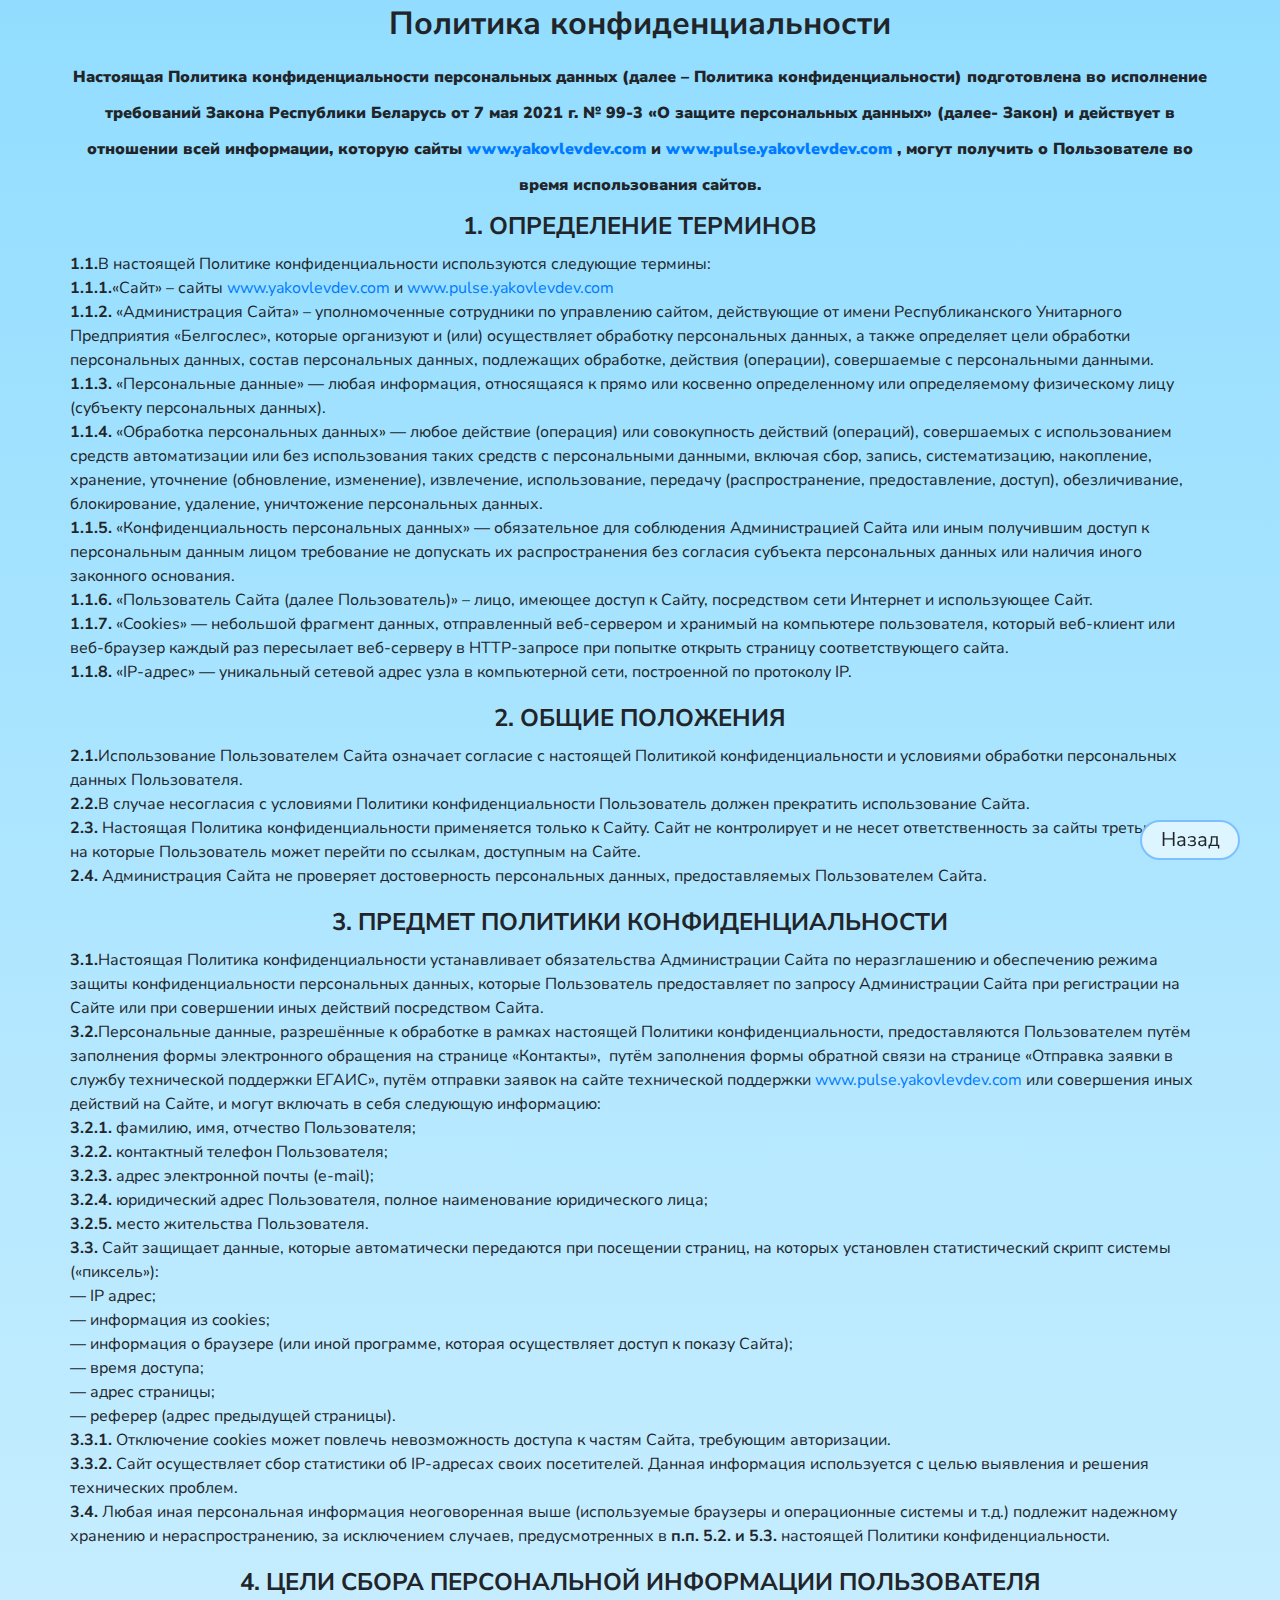
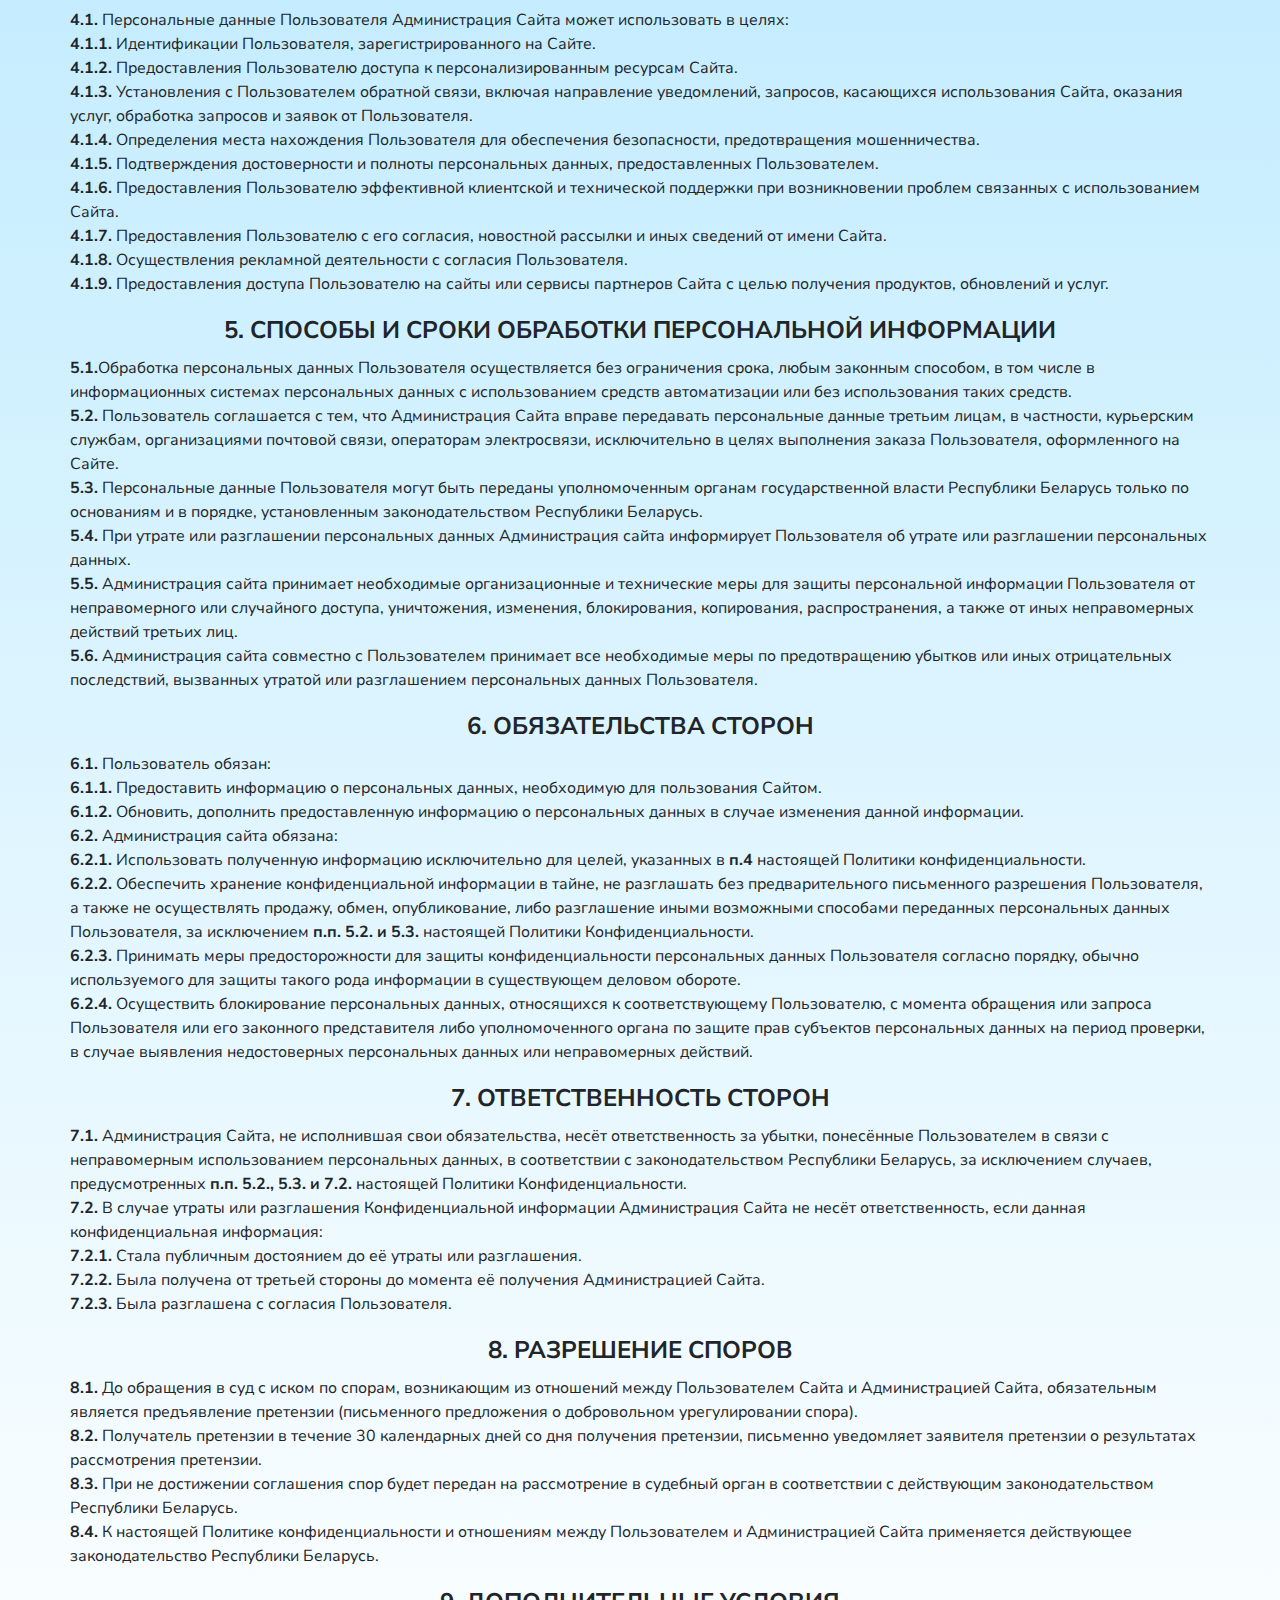
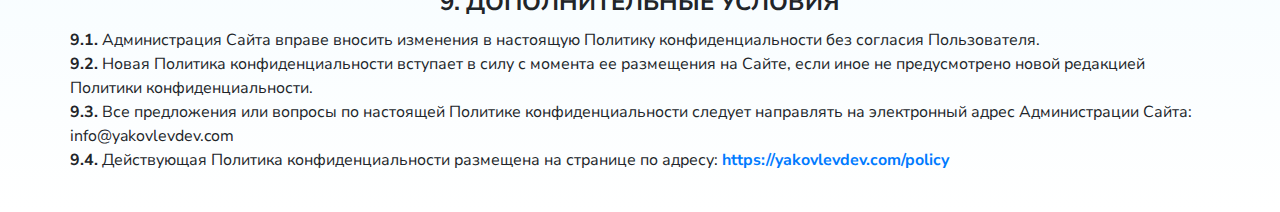
<file: policy.html>
<!DOCTYPE html>
<html lang="ru">

<head>
    <meta charset="UTF-8">
    <meta name="viewport" content="width=device-width, initial-scale=1.0">
    <meta http-equiv="X-UA-Compatible" content="ie=edge">
    <title>Policy</title>

    <!-- Favicon  -->
    <link rel="apple-touch-icon" sizes="57x57" href="icon/favicon/apple-icon-57x57.png">
    <link rel="apple-touch-icon" sizes="60x60" href="icon/favicon/apple-icon-60x60.png">
    <link rel="apple-touch-icon" sizes="72x72" href="icon/favicon/apple-icon-72x72.png">
    <link rel="apple-touch-icon" sizes="76x76" href="icon/favicon/apple-icon-76x76.png">
    <link rel="apple-touch-icon" sizes="114x114" href="icon/favicon/apple-icon-114x114.png">
    <link rel="apple-touch-icon" sizes="120x120" href="icon/favicon/apple-icon-120x120.png">
    <link rel="apple-touch-icon" sizes="144x144" href="icon/favicon/apple-icon-144x144.png">
    <link rel="apple-touch-icon" sizes="152x152" href="icon/favicon/apple-icon-152x152.png">
    <link rel="apple-touch-icon" sizes="180x180" href="icon/favicon/apple-icon-180x180.png">
    <link rel="icon" type="image/png" sizes="192x192" href="icon/favicon/android-icon-192x192.png">
    <link rel="icon" type="image/png" sizes="32x32" href="icon/favicon/favicon-32x32.png">
    <link rel="icon" type="image/png" sizes="96x96" href="icon/favicon/favicon-96x96.png">
    <link rel="icon" type="image/png" sizes="16x16" href="icon/favicon/favicon-16x16.png">
    <link rel="manifest" href="icon/favicon/manifest.json">
    <meta name="msapplication-TileColor" content="#ffffff">
    <meta name="msapplication-TileImage" content="icon/favicon//ms-icon-144x144.png">
    <meta name="theme-color" content="#ffffff">

    <link rel="stylesheet" href="css/style.min.css">
</head>

<body>
    <section class="policy">
        <div class="container">
            <a class="policy__back" onclick="javascript:history.back(); return false;">Назад</a>
            <div class="elementor-widget-container">
                <h1 class="elementor-heading-title elementor-size-default">Политика
                    конфиденциальности</h1>
            </div>
            <div class="elementor-text-editor elementor-clearfix">
                <h2><strong><span style="font-size: 16px;">Настоящая Политика
                            конфиденциальности персональных данных (далее – Политика
                            конфиденциальности) подготовлена во исполнение требований Закона
                            Республики Беларусь от 7 мая 2021 г. № 99-3 «О защите
                            персональных данных» (далее- Закон) и действует в отношении всей
                            информации, которую сайты <a href="https://yakovlevdev.com" target="_blank"
                                rel="noopener">www.yakovlevdev.com</a> и <a href="http://pulse.yakovlevdev.com"
                                target="_blank" rel="noopener">www.pulse.yakovlevdev.com</a> , могут получить
                            о Пользователе во время использования сайтов.</span></strong>
                </h2>
            </div>

            <div class="elementor-widget-container">
                <h2 class="elementor-heading-title elementor-size-default">1. ОПРЕДЕЛЕНИЕ
                    ТЕРМИНОВ</h2>
            </div>

            <div class="elementor-text-editor elementor-clearfix">
                <p><strong>1.1.</strong>В настоящей Политике конфиденциальности используются
                    следующие термины:<br><strong>1.1.1.</strong>«Сайт» – сайты <a href="https://yakovlevdev.com"
                        target="_blank" rel="noopener">www.yakovlevdev.com</a> и <a
                        href="http://www.pulse.yakovlevdev.com" target="_blank"
                        rel="noopener">www.pulse.yakovlevdev.com</a><br><strong>1.1.2.</strong>&nbsp;«Администрация
                    Сайта» – уполномоченные сотрудники по управлению сайтом, действующие от
                    имени Республиканского Унитарного Предприятия «Белгослес», которые
                    организуют и (или) осуществляет обработку персональных данных, а также
                    определяет цели обработки персональных данных, состав персональных
                    данных, подлежащих обработке, действия (операции), совершаемые с
                    персональными данными.<br><strong>1.1.3.</strong>&nbsp;«Персональные
                    данные» — любая информация, относящаяся к прямо или косвенно
                    определенному или определяемому физическому лицу (субъекту персональных
                    данных).<br><strong>1.1.4.&nbsp;</strong>«Обработка персональных данных»
                    — любое действие (операция) или совокупность действий (операций),
                    совершаемых с использованием средств автоматизации или без использования
                    таких средств с персональными данными, включая сбор, запись,
                    систематизацию, накопление, хранение, уточнение (обновление, изменение),
                    извлечение, использование, передачу (распространение, предоставление,
                    доступ), обезличивание, блокирование, удаление, уничтожение персональных
                    данных.<br><strong>1.1.5.&nbsp;</strong>«Конфиденциальность персональных
                    данных» — обязательное для соблюдения Администрацией Сайта или иным
                    получившим доступ к персональным данным лицом требование не допускать их
                    распространения без согласия субъекта персональных данных или наличия
                    иного законного основания.<br><strong>1.1.6.</strong>&nbsp;«Пользователь
                    Сайта (далее Пользователь)» – лицо, имеющее доступ к Сайту, посредством
                    сети Интернет и использующее
                    Сайт.<br><strong>1.1.7.&nbsp;</strong>«Cookies» — небольшой фрагмент
                    данных, отправленный веб-сервером и хранимый на компьютере пользователя,
                    который веб-клиент или веб-браузер каждый раз пересылает веб-серверу в
                    HTTP-запросе при попытке открыть страницу соответствующего
                    сайта.<br><strong>1.1.8.</strong>&nbsp;«IP-адрес» — уникальный сетевой
                    адрес узла в компьютерной сети, построенной по протоколу IP.</p>
            </div>

            <div class="elementor-widget-container">
                <h2 class="elementor-heading-title elementor-size-default">2. ОБЩИЕ ПОЛОЖЕНИЯ
                </h2>
            </div>

            <div class="elementor-text-editor elementor-clearfix">
                <p><strong>2.1.</strong>Использование Пользователем Сайта означает согласие
                    с настоящей Политикой конфиденциальности и условиями обработки
                    персональных данных Пользователя.<br><strong>2.2.</strong>В случае
                    несогласия с условиями Политики конфиденциальности Пользователь должен
                    прекратить использование Сайта.<br><strong>2.3.</strong>&nbsp;Настоящая
                    Политика конфиденциальности применяется только к Сайту. Сайт не
                    контролирует и не несет ответственность за сайты третьих лиц, на которые
                    Пользователь может перейти по ссылкам, доступным на
                    Сайте.<br><strong>2.4.</strong>&nbsp;Администрация Сайта не проверяет
                    достоверность персональных данных, предоставляемых Пользователем Сайта.
                </p>
            </div>

            <div class="elementor-widget-container">
                <h2 class="elementor-heading-title elementor-size-default">3. ПРЕДМЕТ ПОЛИТИКИ
                    КОНФИДЕНЦИАЛЬНОСТИ</h2>
            </div>

            <div class="elementor-text-editor elementor-clearfix">
                <p><strong>3.1.</strong>Настоящая Политика конфиденциальности устанавливает
                    обязательства Администрации Сайта по неразглашению и обеспечению режима
                    защиты конфиденциальности персональных данных, которые Пользователь
                    предоставляет по запросу Администрации Сайта при регистрации на Сайте
                    или при совершении иных действий посредством
                    Сайта.<br><strong>3.2.</strong>Персональные данные, разрешённые к
                    обработке в рамках настоящей Политики конфиденциальности,
                    предоставляются Пользователем путём заполнения формы электронного
                    обращения на странице «Контакты»,&nbsp; путём заполнения формы обратной
                    связи на странице «Отправка заявки в службу технической поддержки
                    ЕГАИС», путём отправки заявок на сайте технической поддержки <a
                        href="http://www.pulse.yakovlevdev.com" target="_blank"
                        rel="noopener">www.pulse.yakovlevdev.com</a> или совершения иных
                    действий на Сайте, и могут включать в себя следующую
                    информацию:<br><strong>3.2.1.</strong>&nbsp;фамилию, имя, отчество
                    Пользователя;<br><strong>3.2.2.</strong>&nbsp;контактный телефон
                    Пользователя;<br><strong>3.2.3.</strong>&nbsp;адрес электронной почты
                    (e-mail);<br><strong>3.2.4.&nbsp;</strong>юридический адрес
                    Пользователя, полное наименование юридического
                    лица;<br><strong>3.2.5.</strong> место жительства
                    Пользователя.<br><strong>3.3.</strong> Сайт защищает данные, которые
                    автоматически передаются при посещении страниц, на которых установлен
                    статистический скрипт системы («пиксель»):<br>—&nbsp;IP
                    адрес;<br>—&nbsp;информация из cookies;<br>—&nbsp;информация о браузере
                    (или иной программе, которая осуществляет доступ к показу
                    Сайта);<br>—&nbsp;время доступа;<br>—&nbsp;адрес
                    страницы;<br>—&nbsp;реферер (адрес предыдущей
                    страницы).<br><strong>3.3.1.&nbsp;</strong>Отключение cookies может
                    повлечь невозможность доступа к частям Сайта, требующим
                    авторизации.<br><strong>3.3.2.&nbsp;</strong>Сайт осуществляет сбор
                    статистики об IP-адресах своих посетителей. Данная информация
                    используется с целью выявления и решения технических
                    проблем.<br><strong>3.4.</strong> Любая иная персональная информация
                    неоговоренная выше (используемые браузеры и операционные системы и т.д.)
                    подлежит надежному хранению и нераспространению, за исключением случаев,
                    предусмотренных в <strong>п.п. 5.2. и 5.3.</strong> настоящей Политики
                    конфиденциальности.</p>
            </div>

            <div class="elementor-widget-container">
                <h2 class="elementor-heading-title elementor-size-default">4. ЦЕЛИ СБОРА
                    ПЕРСОНАЛЬНОЙ ИНФОРМАЦИИ ПОЛЬЗОВАТЕЛЯ</h2>
            </div>

            <div class="elementor-text-editor elementor-clearfix">
                <p><strong>4.1.</strong> Персональные данные Пользователя Администрация
                    Сайта может использовать в целях:<br><strong>4.1.1.</strong>
                    Идентификации Пользователя, зарегистрированного на
                    Сайте.<br><strong>4.1.2.</strong> Предоставления Пользователю доступа к
                    персонализированным ресурсам Сайта.<br><strong>4.1.3.</strong>
                    Установления с Пользователем обратной связи, включая направление
                    уведомлений, запросов, касающихся использования Сайта, оказания услуг,
                    обработка запросов и заявок от Пользователя.<br><strong>4.1.4.</strong>
                    Определения места нахождения Пользователя для обеспечения безопасности,
                    предотвращения мошенничества.<br><strong>4.1.5.</strong> Подтверждения
                    достоверности и полноты персональных данных, предоставленных
                    Пользователем.<br><strong>4.1.6.</strong> Предоставления Пользователю
                    эффективной клиентской и технической поддержки при возникновении проблем
                    связанных с использованием Сайта.<br><strong>4.1.7.</strong>
                    Предоставления Пользователю с его согласия, новостной рассылки и иных
                    сведений от имени Сайта.<br><strong>4.1.8.</strong> Осуществления
                    рекламной деятельности с согласия
                    Пользователя.<br><strong>4.1.9.</strong> Предоставления доступа
                    Пользователю на сайты или сервисы партнеров Сайта с целью получения
                    продуктов, обновлений и услуг.</p>
            </div>

            <div class="elementor-widget-container">
                <h2 class="elementor-heading-title elementor-size-default">5. СПОСОБЫ И СРОКИ
                    ОБРАБОТКИ ПЕРСОНАЛЬНОЙ ИНФОРМАЦИИ</h2>
            </div>

            <div class="elementor-text-editor elementor-clearfix">
                <p><strong>5.1.</strong>Обработка персональных данных Пользователя
                    осуществляется без ограничения срока, любым законным способом, в том
                    числе в информационных системах персональных данных с использованием
                    средств автоматизации или без использования таких
                    средств.<br><strong>5.2.</strong> Пользователь соглашается с тем, что
                    Администрация Сайта вправе передавать персональные данные третьим лицам,
                    в частности, курьерским службам, организациями почтовой связи,
                    операторам электросвязи, исключительно в целях выполнения заказа
                    Пользователя, оформленного на Сайте.<br><strong>5.3.</strong>
                    Персональные данные Пользователя могут быть переданы уполномоченным
                    органам государственной власти Республики Беларусь только по основаниям
                    и в порядке, установленным законодательством Республики
                    Беларусь.<br><strong>5.4.</strong> При утрате или разглашении
                    персональных данных Администрация сайта информирует Пользователя об
                    утрате или разглашении персональных данных.<br><strong>5.5.</strong>
                    Администрация сайта принимает необходимые организационные и технические
                    меры для защиты персональной информации Пользователя от неправомерного
                    или случайного доступа, уничтожения, изменения, блокирования,
                    копирования, распространения, а также от иных неправомерных действий
                    третьих лиц.<br><strong>5.6.</strong> Администрация сайта совместно с
                    Пользователем принимает все необходимые меры по предотвращению убытков
                    или иных отрицательных последствий, вызванных утратой или разглашением
                    персональных данных Пользователя.</p>
            </div>

            <div class="elementor-widget-container">
                <h2 class="elementor-heading-title elementor-size-default">6. ОБЯЗАТЕЛЬСТВА
                    СТОРОН</h2>
            </div>

            <div class="elementor-text-editor elementor-clearfix">
                <p><strong>6.1.</strong> Пользователь обязан:<br><strong>6.1.1.</strong>
                    Предоставить информацию о персональных данных, необходимую для
                    пользования Сайтом.<br><strong>6.1.2.</strong> Обновить, дополнить
                    предоставленную информацию о персональных данных в случае изменения
                    данной информации.<br><strong>6.2.</strong> Администрация сайта
                    обязана:<br><strong>6.2.1.</strong> Использовать полученную информацию
                    исключительно для целей, указанных в <strong>п.4</strong> настоящей
                    Политики конфиденциальности.<br><strong>6.2.2.</strong> Обеспечить
                    хранение конфиденциальной информации в тайне, не разглашать без
                    предварительного письменного разрешения Пользователя, а также не
                    осуществлять продажу, обмен, опубликование, либо разглашение иными
                    возможными способами переданных персональных данных Пользователя, за
                    исключением <strong>п.п. 5.2. и 5.3.</strong> настоящей Политики
                    Конфиденциальности.<br><strong>6.2.3.</strong> Принимать меры
                    предосторожности для защиты конфиденциальности персональных данных
                    Пользователя согласно порядку, обычно используемого для защиты такого
                    рода информации в существующем деловом
                    обороте.<br><strong>6.2.4.</strong> Осуществить блокирование
                    персональных данных, относящихся к соответствующему Пользователю, с
                    момента обращения или запроса Пользователя или его законного
                    представителя либо уполномоченного органа по защите прав субъектов
                    персональных данных на период проверки, в случае выявления недостоверных
                    персональных данных или неправомерных действий.</p>
            </div>

            <div class="elementor-widget-container">
                <h2 class="elementor-heading-title elementor-size-default">7. ОТВЕТСТВЕННОСТЬ
                    СТОРОН</h2>
            </div>

            <div class="elementor-text-editor elementor-clearfix">
                <p><strong>7.1.</strong> Администрация Сайта, не исполнившая свои
                    обязательства, несёт ответственность за убытки, понесённые Пользователем
                    в связи с неправомерным использованием персональных данных, в
                    соответствии с законодательством Республики Беларусь, за исключением
                    случаев, предусмотренных <strong>п.п. 5.2., 5.3. и 7.2.</strong>
                    настоящей Политики Конфиденциальности.<br><strong>7.2.</strong> В случае
                    утраты или разглашения Конфиденциальной информации Администрация Сайта
                    не несёт ответственность, если данная конфиденциальная
                    информация:<br><strong>7.2.1.</strong> Стала публичным достоянием до её
                    утраты или разглашения.<br><strong>7.2.2.</strong> Была получена от
                    третьей стороны до момента её получения Администрацией
                    Сайта.<br><strong>7.2.3.</strong> Была разглашена с согласия
                    Пользователя.</p>
            </div>

            <div class="elementor-widget-container">
                <h2 class="elementor-heading-title elementor-size-default">8. РАЗРЕШЕНИЕ СПОРОВ
                </h2>
            </div>

            <div class="elementor-text-editor elementor-clearfix">
                <p><strong>8.1.</strong> До обращения в суд с иском по спорам, возникающим
                    из отношений между Пользователем Сайта и Администрацией Сайта,
                    обязательным является предъявление претензии (письменного предложения о
                    добровольном урегулировании спора).<br><strong>8.2.</strong> Получатель
                    претензии в течение 30 календарных дней со дня получения претензии,
                    письменно уведомляет заявителя претензии о результатах рассмотрения
                    претензии.<br><strong>8.3.</strong> При не достижении соглашения спор
                    будет передан на рассмотрение в судебный орган в соответствии с
                    действующим законодательством Республики
                    Беларусь.<br><strong>8.4.</strong> К настоящей Политике
                    конфиденциальности и отношениям между Пользователем и Администрацией
                    Сайта применяется действующее законодательство Республики Беларусь.</p>
            </div>

            <div class="elementor-widget-container">
                <h2 class="elementor-heading-title elementor-size-default">9. ДОПОЛНИТЕЛЬНЫЕ
                    УСЛОВИЯ</h2>
            </div>

            <div class="elementor-text-editor elementor-clearfix">
                <p><strong>9.1.</strong> Администрация
                    Сайта вправе вносить изменения в
                    настоящую Политику
                    конфиденциальности без согласия
                    Пользователя.<br><strong>9.2.</strong>
                    Новая Политика конфиденциальности
                    вступает в силу с момента ее
                    размещения на Сайте, если иное не
                    предусмотрено новой редакцией
                    Политики
                    конфиденциальности.<br><strong>9.3.</strong>
                    Все предложения или вопросы по
                    настоящей Политике
                    конфиденциальности следует
                    направлять на электронный адрес
                    Администрации Сайта:
                    info@yakovlevdev.com<br><strong>9.4.</strong>
                    Действующая Политика
                    конфиденциальности размещена на
                    странице по адресу:&nbsp;<strong><a href="https://yakovlevdev.com/policy.html" target="_blank"
                            rel="noopener">https://yakovlevdev.com/policy</a></strong>
                </p>
            </div>

            <div class="elementor-widget-container">
                <div class="elementor-text-editor elementor-clearfix">
                    &nbsp;</div>
            </div>
        </div>
    </section>
</body>

</html>
</file>
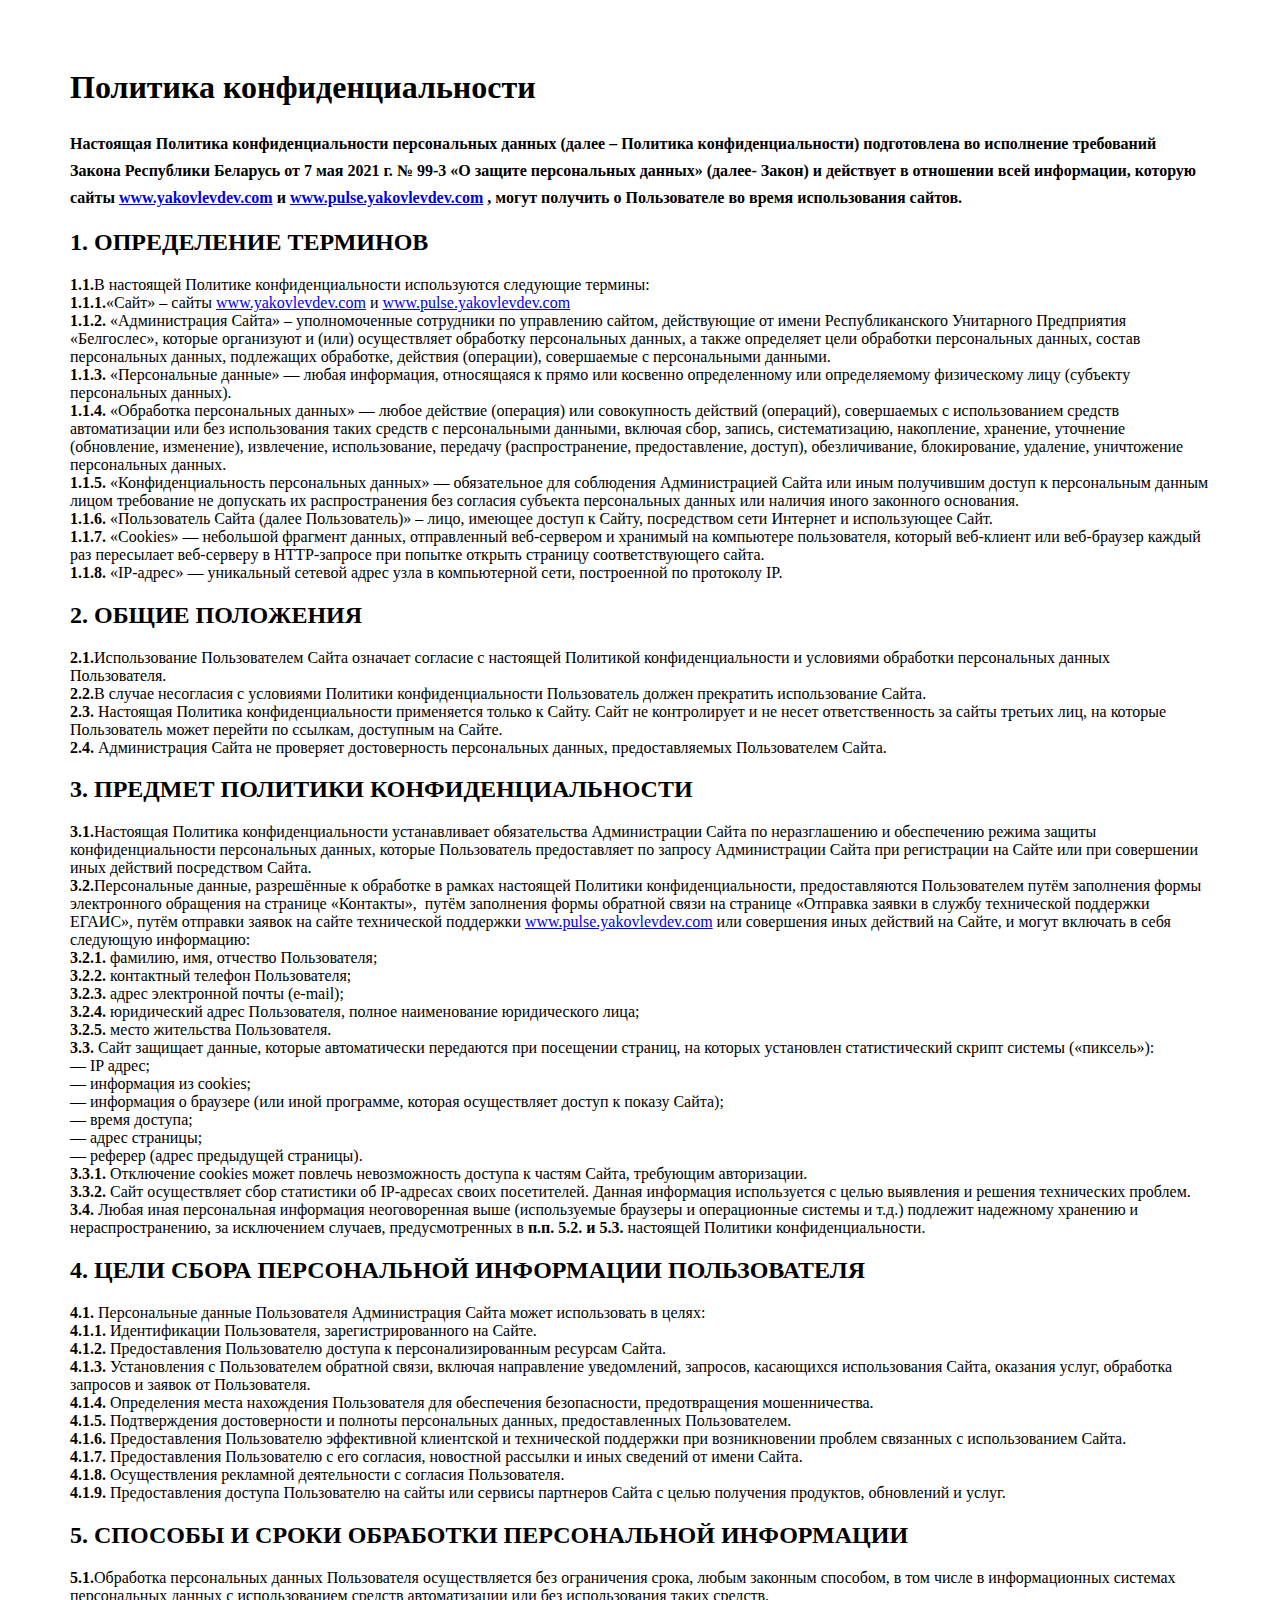
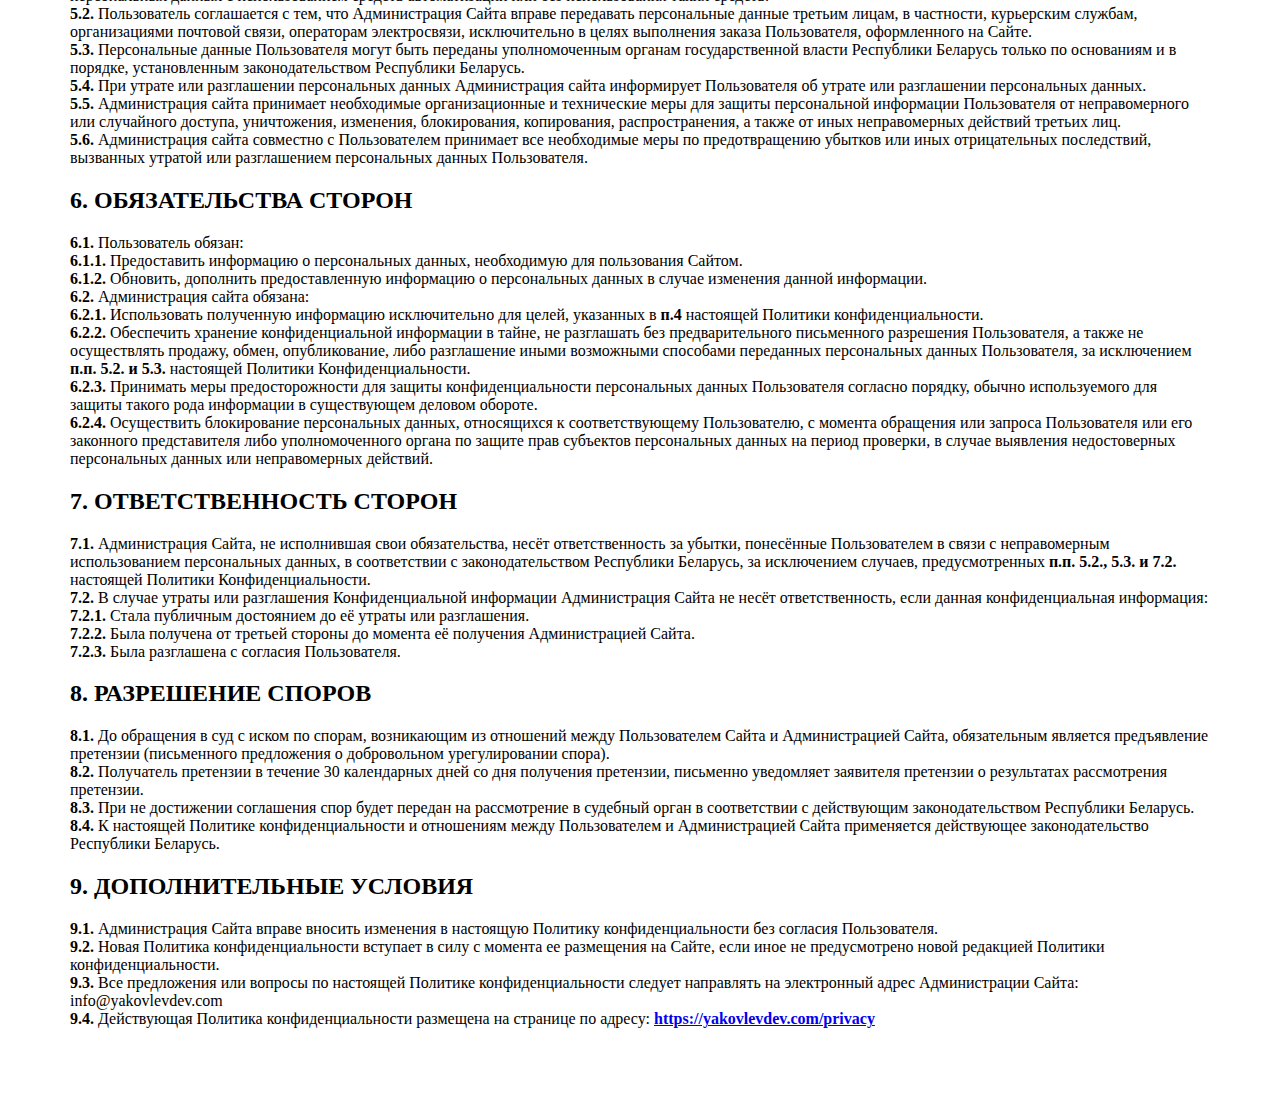
<file: privacy.html>
<!DOCTYPE html>
<html lang="en">

<head>
    <meta charset="UTF-8">
    <meta name="viewport" content="width=device-width, initial-scale=1.0">
    <title>privacy</title>
</head>

<body>
    <div class="elementor-section-wrap" style="margin: 0 auto; max-width: 1140px; padding: 40px 0;">
        <div class="elementor-widget-container">
            <h1 class="elementor-heading-title elementor-size-default">Политика
                конфиденциальности</h1>
        </div>
        <div class="elementor-text-editor elementor-clearfix">
            <h2><strong><span style="font-size: 16px;">Настоящая Политика
                        конфиденциальности персональных данных (далее – Политика
                        конфиденциальности) подготовлена во исполнение требований Закона
                        Республики Беларусь от 7 мая 2021 г. № 99-3 «О защите
                        персональных данных» (далее- Закон) и действует в отношении всей
                        информации, которую сайты <a href="https://yakovlevdev.com" target="_blank"
                            rel="noopener">www.yakovlevdev.com</a> и <a href="http://pulse.yakovlevdev.com"
                            target="_blank" rel="noopener">www.pulse.yakovlevdev.com</a> , могут получить
                        о Пользователе во время использования сайтов.</span></strong>
            </h2>
        </div>

        <div class="elementor-widget-container">
            <h2 class="elementor-heading-title elementor-size-default">1. ОПРЕДЕЛЕНИЕ
                ТЕРМИНОВ</h2>
        </div>

        <div class="elementor-text-editor elementor-clearfix">
            <p><strong>1.1.</strong>В настоящей Политике конфиденциальности используются
                следующие термины:<br><strong>1.1.1.</strong>«Сайт» – сайты <a href="https://yakovlevdev.com"
                    target="_blank" rel="noopener">www.yakovlevdev.com</a> и <a href="http://www.pulse.yakovlevdev.com"
                    target="_blank"
                    rel="noopener">www.pulse.yakovlevdev.com</a><br><strong>1.1.2.</strong>&nbsp;«Администрация
                Сайта» – уполномоченные сотрудники по управлению сайтом, действующие от
                имени Республиканского Унитарного Предприятия «Белгослес», которые
                организуют и (или) осуществляет обработку персональных данных, а также
                определяет цели обработки персональных данных, состав персональных
                данных, подлежащих обработке, действия (операции), совершаемые с
                персональными данными.<br><strong>1.1.3.</strong>&nbsp;«Персональные
                данные» — любая информация, относящаяся к прямо или косвенно
                определенному или определяемому физическому лицу (субъекту персональных
                данных).<br><strong>1.1.4.&nbsp;</strong>«Обработка персональных данных»
                — любое действие (операция) или совокупность действий (операций),
                совершаемых с использованием средств автоматизации или без использования
                таких средств с персональными данными, включая сбор, запись,
                систематизацию, накопление, хранение, уточнение (обновление, изменение),
                извлечение, использование, передачу (распространение, предоставление,
                доступ), обезличивание, блокирование, удаление, уничтожение персональных
                данных.<br><strong>1.1.5.&nbsp;</strong>«Конфиденциальность персональных
                данных» — обязательное для соблюдения Администрацией Сайта или иным
                получившим доступ к персональным данным лицом требование не допускать их
                распространения без согласия субъекта персональных данных или наличия
                иного законного основания.<br><strong>1.1.6.</strong>&nbsp;«Пользователь
                Сайта (далее Пользователь)» – лицо, имеющее доступ к Сайту, посредством
                сети Интернет и использующее
                Сайт.<br><strong>1.1.7.&nbsp;</strong>«Cookies» — небольшой фрагмент
                данных, отправленный веб-сервером и хранимый на компьютере пользователя,
                который веб-клиент или веб-браузер каждый раз пересылает веб-серверу в
                HTTP-запросе при попытке открыть страницу соответствующего
                сайта.<br><strong>1.1.8.</strong>&nbsp;«IP-адрес» — уникальный сетевой
                адрес узла в компьютерной сети, построенной по протоколу IP.</p>
        </div>

        <div class="elementor-widget-container">
            <h2 class="elementor-heading-title elementor-size-default">2. ОБЩИЕ ПОЛОЖЕНИЯ
            </h2>
        </div>

        <div class="elementor-text-editor elementor-clearfix">
            <p><strong>2.1.</strong>Использование Пользователем Сайта означает согласие
                с настоящей Политикой конфиденциальности и условиями обработки
                персональных данных Пользователя.<br><strong>2.2.</strong>В случае
                несогласия с условиями Политики конфиденциальности Пользователь должен
                прекратить использование Сайта.<br><strong>2.3.</strong>&nbsp;Настоящая
                Политика конфиденциальности применяется только к Сайту. Сайт не
                контролирует и не несет ответственность за сайты третьих лиц, на которые
                Пользователь может перейти по ссылкам, доступным на
                Сайте.<br><strong>2.4.</strong>&nbsp;Администрация Сайта не проверяет
                достоверность персональных данных, предоставляемых Пользователем Сайта.
            </p>
        </div>

        <div class="elementor-widget-container">
            <h2 class="elementor-heading-title elementor-size-default">3. ПРЕДМЕТ ПОЛИТИКИ
                КОНФИДЕНЦИАЛЬНОСТИ</h2>
        </div>

        <div class="elementor-text-editor elementor-clearfix">
            <p><strong>3.1.</strong>Настоящая Политика конфиденциальности устанавливает
                обязательства Администрации Сайта по неразглашению и обеспечению режима
                защиты конфиденциальности персональных данных, которые Пользователь
                предоставляет по запросу Администрации Сайта при регистрации на Сайте
                или при совершении иных действий посредством
                Сайта.<br><strong>3.2.</strong>Персональные данные, разрешённые к
                обработке в рамках настоящей Политики конфиденциальности,
                предоставляются Пользователем путём заполнения формы электронного
                обращения на странице «Контакты»,&nbsp; путём заполнения формы обратной
                связи на странице «Отправка заявки в службу технической поддержки
                ЕГАИС», путём отправки заявок на сайте технической поддержки <a href="http://www.pulse.yakovlevdev.com"
                    target="_blank" rel="noopener">www.pulse.yakovlevdev.com</a> или совершения иных
                действий на Сайте, и могут включать в себя следующую
                информацию:<br><strong>3.2.1.</strong>&nbsp;фамилию, имя, отчество
                Пользователя;<br><strong>3.2.2.</strong>&nbsp;контактный телефон
                Пользователя;<br><strong>3.2.3.</strong>&nbsp;адрес электронной почты
                (e-mail);<br><strong>3.2.4.&nbsp;</strong>юридический адрес
                Пользователя, полное наименование юридического
                лица;<br><strong>3.2.5.</strong> место жительства
                Пользователя.<br><strong>3.3.</strong> Сайт защищает данные, которые
                автоматически передаются при посещении страниц, на которых установлен
                статистический скрипт системы («пиксель»):<br>—&nbsp;IP
                адрес;<br>—&nbsp;информация из cookies;<br>—&nbsp;информация о браузере
                (или иной программе, которая осуществляет доступ к показу
                Сайта);<br>—&nbsp;время доступа;<br>—&nbsp;адрес
                страницы;<br>—&nbsp;реферер (адрес предыдущей
                страницы).<br><strong>3.3.1.&nbsp;</strong>Отключение cookies может
                повлечь невозможность доступа к частям Сайта, требующим
                авторизации.<br><strong>3.3.2.&nbsp;</strong>Сайт осуществляет сбор
                статистики об IP-адресах своих посетителей. Данная информация
                используется с целью выявления и решения технических
                проблем.<br><strong>3.4.</strong> Любая иная персональная информация
                неоговоренная выше (используемые браузеры и операционные системы и т.д.)
                подлежит надежному хранению и нераспространению, за исключением случаев,
                предусмотренных в <strong>п.п. 5.2. и 5.3.</strong> настоящей Политики
                конфиденциальности.</p>
        </div>

        <div class="elementor-widget-container">
            <h2 class="elementor-heading-title elementor-size-default">4. ЦЕЛИ СБОРА
                ПЕРСОНАЛЬНОЙ ИНФОРМАЦИИ ПОЛЬЗОВАТЕЛЯ</h2>
        </div>

        <div class="elementor-text-editor elementor-clearfix">
            <p><strong>4.1.</strong> Персональные данные Пользователя Администрация
                Сайта может использовать в целях:<br><strong>4.1.1.</strong>
                Идентификации Пользователя, зарегистрированного на
                Сайте.<br><strong>4.1.2.</strong> Предоставления Пользователю доступа к
                персонализированным ресурсам Сайта.<br><strong>4.1.3.</strong>
                Установления с Пользователем обратной связи, включая направление
                уведомлений, запросов, касающихся использования Сайта, оказания услуг,
                обработка запросов и заявок от Пользователя.<br><strong>4.1.4.</strong>
                Определения места нахождения Пользователя для обеспечения безопасности,
                предотвращения мошенничества.<br><strong>4.1.5.</strong> Подтверждения
                достоверности и полноты персональных данных, предоставленных
                Пользователем.<br><strong>4.1.6.</strong> Предоставления Пользователю
                эффективной клиентской и технической поддержки при возникновении проблем
                связанных с использованием Сайта.<br><strong>4.1.7.</strong>
                Предоставления Пользователю с его согласия, новостной рассылки и иных
                сведений от имени Сайта.<br><strong>4.1.8.</strong> Осуществления
                рекламной деятельности с согласия
                Пользователя.<br><strong>4.1.9.</strong> Предоставления доступа
                Пользователю на сайты или сервисы партнеров Сайта с целью получения
                продуктов, обновлений и услуг.</p>
        </div>

        <div class="elementor-widget-container">
            <h2 class="elementor-heading-title elementor-size-default">5. СПОСОБЫ И СРОКИ
                ОБРАБОТКИ ПЕРСОНАЛЬНОЙ ИНФОРМАЦИИ</h2>
        </div>

        <div class="elementor-text-editor elementor-clearfix">
            <p><strong>5.1.</strong>Обработка персональных данных Пользователя
                осуществляется без ограничения срока, любым законным способом, в том
                числе в информационных системах персональных данных с использованием
                средств автоматизации или без использования таких
                средств.<br><strong>5.2.</strong> Пользователь соглашается с тем, что
                Администрация Сайта вправе передавать персональные данные третьим лицам,
                в частности, курьерским службам, организациями почтовой связи,
                операторам электросвязи, исключительно в целях выполнения заказа
                Пользователя, оформленного на Сайте.<br><strong>5.3.</strong>
                Персональные данные Пользователя могут быть переданы уполномоченным
                органам государственной власти Республики Беларусь только по основаниям
                и в порядке, установленным законодательством Республики
                Беларусь.<br><strong>5.4.</strong> При утрате или разглашении
                персональных данных Администрация сайта информирует Пользователя об
                утрате или разглашении персональных данных.<br><strong>5.5.</strong>
                Администрация сайта принимает необходимые организационные и технические
                меры для защиты персональной информации Пользователя от неправомерного
                или случайного доступа, уничтожения, изменения, блокирования,
                копирования, распространения, а также от иных неправомерных действий
                третьих лиц.<br><strong>5.6.</strong> Администрация сайта совместно с
                Пользователем принимает все необходимые меры по предотвращению убытков
                или иных отрицательных последствий, вызванных утратой или разглашением
                персональных данных Пользователя.</p>
        </div>

        <div class="elementor-widget-container">
            <h2 class="elementor-heading-title elementor-size-default">6. ОБЯЗАТЕЛЬСТВА
                СТОРОН</h2>
        </div>

        <div class="elementor-text-editor elementor-clearfix">
            <p><strong>6.1.</strong> Пользователь обязан:<br><strong>6.1.1.</strong>
                Предоставить информацию о персональных данных, необходимую для
                пользования Сайтом.<br><strong>6.1.2.</strong> Обновить, дополнить
                предоставленную информацию о персональных данных в случае изменения
                данной информации.<br><strong>6.2.</strong> Администрация сайта
                обязана:<br><strong>6.2.1.</strong> Использовать полученную информацию
                исключительно для целей, указанных в <strong>п.4</strong> настоящей
                Политики конфиденциальности.<br><strong>6.2.2.</strong> Обеспечить
                хранение конфиденциальной информации в тайне, не разглашать без
                предварительного письменного разрешения Пользователя, а также не
                осуществлять продажу, обмен, опубликование, либо разглашение иными
                возможными способами переданных персональных данных Пользователя, за
                исключением <strong>п.п. 5.2. и 5.3.</strong> настоящей Политики
                Конфиденциальности.<br><strong>6.2.3.</strong> Принимать меры
                предосторожности для защиты конфиденциальности персональных данных
                Пользователя согласно порядку, обычно используемого для защиты такого
                рода информации в существующем деловом
                обороте.<br><strong>6.2.4.</strong> Осуществить блокирование
                персональных данных, относящихся к соответствующему Пользователю, с
                момента обращения или запроса Пользователя или его законного
                представителя либо уполномоченного органа по защите прав субъектов
                персональных данных на период проверки, в случае выявления недостоверных
                персональных данных или неправомерных действий.</p>
        </div>

        <div class="elementor-widget-container">
            <h2 class="elementor-heading-title elementor-size-default">7. ОТВЕТСТВЕННОСТЬ
                СТОРОН</h2>
        </div>

        <div class="elementor-text-editor elementor-clearfix">
            <p><strong>7.1.</strong> Администрация Сайта, не исполнившая свои
                обязательства, несёт ответственность за убытки, понесённые Пользователем
                в связи с неправомерным использованием персональных данных, в
                соответствии с законодательством Республики Беларусь, за исключением
                случаев, предусмотренных <strong>п.п. 5.2., 5.3. и 7.2.</strong>
                настоящей Политики Конфиденциальности.<br><strong>7.2.</strong> В случае
                утраты или разглашения Конфиденциальной информации Администрация Сайта
                не несёт ответственность, если данная конфиденциальная
                информация:<br><strong>7.2.1.</strong> Стала публичным достоянием до её
                утраты или разглашения.<br><strong>7.2.2.</strong> Была получена от
                третьей стороны до момента её получения Администрацией
                Сайта.<br><strong>7.2.3.</strong> Была разглашена с согласия
                Пользователя.</p>
        </div>

        <div class="elementor-widget-container">
            <h2 class="elementor-heading-title elementor-size-default">8. РАЗРЕШЕНИЕ СПОРОВ
            </h2>
        </div>

        <div class="elementor-text-editor elementor-clearfix">
            <p><strong>8.1.</strong> До обращения в суд с иском по спорам, возникающим
                из отношений между Пользователем Сайта и Администрацией Сайта,
                обязательным является предъявление претензии (письменного предложения о
                добровольном урегулировании спора).<br><strong>8.2.</strong> Получатель
                претензии в течение 30 календарных дней со дня получения претензии,
                письменно уведомляет заявителя претензии о результатах рассмотрения
                претензии.<br><strong>8.3.</strong> При не достижении соглашения спор
                будет передан на рассмотрение в судебный орган в соответствии с
                действующим законодательством Республики
                Беларусь.<br><strong>8.4.</strong> К настоящей Политике
                конфиденциальности и отношениям между Пользователем и Администрацией
                Сайта применяется действующее законодательство Республики Беларусь.</p>
        </div>

        <div class="elementor-widget-container">
            <h2 class="elementor-heading-title elementor-size-default">9. ДОПОЛНИТЕЛЬНЫЕ
                УСЛОВИЯ</h2>
        </div>

        <div class="elementor-text-editor elementor-clearfix">
            <p><strong>9.1.</strong> Администрация
                Сайта вправе вносить изменения в
                настоящую Политику
                конфиденциальности без согласия
                Пользователя.<br><strong>9.2.</strong>
                Новая Политика конфиденциальности
                вступает в силу с момента ее
                размещения на Сайте, если иное не
                предусмотрено новой редакцией
                Политики
                конфиденциальности.<br><strong>9.3.</strong>
                Все предложения или вопросы по
                настоящей Политике
                конфиденциальности следует
                направлять на электронный адрес
                Администрации Сайта:
                info@yakovlevdev.com<br><strong>9.4.</strong>
                Действующая Политика
                конфиденциальности размещена на
                странице по адресу:&nbsp;<strong><a href="https://yakovlevdev.com/privacy" target="_blank"
                        rel="noopener">https://yakovlevdev.com/privacy</a></strong>
            </p>
        </div>

        <div class="elementor-widget-container">
            <div class="elementor-text-editor elementor-clearfix">
                &nbsp;</div>
        </div>

    </div>
</body>

</html>
</file>
<file: css/style.min.css>
/*!
 * Bootstrap Reboot v4.3.1 (https://getbootstrap.com/)
 * Copyright 2011-2019 The Bootstrap Authors
 * Copyright 2011-2019 Twitter, Inc.
 * Licensed under MIT (https://github.com/twbs/bootstrap/blob/master/LICENSE)
 * Forked from Normalize.css, licensed MIT (https://github.com/necolas/normalize.css/blob/master/LICENSE.md)
 */
@import url(https://fonts.googleapis.com/css2?family=Nunito+Sans:wght@500;700&display=swap);*,::after,::before{box-sizing:border-box}html{font-family:sans-serif;line-height:1.15;-webkit-text-size-adjust:100%;-webkit-tap-highlight-color:transparent}article,aside,figcaption,figure,footer,header,hgroup,main,nav,section{display:block}body{margin:0;font-family:-apple-system,BlinkMacSystemFont,"Segoe UI",Roboto,"Helvetica Neue",Arial,"Noto Sans",sans-serif,"Apple Color Emoji","Segoe UI Emoji","Segoe UI Symbol","Noto Color Emoji";font-size:1rem;font-weight:400;line-height:1.5;color:#212529;text-align:left;background-color:#fff}[tabindex="-1"]:focus{outline:0!important}hr{box-sizing:content-box;height:0;overflow:visible}dl,h1,h2,h3,h4,h5,h6,ol,p,ul{margin-top:0;margin-bottom:.5rem}dl,ol,p,ul{margin-bottom:1rem}abbr[data-original-title],abbr[title]{-webkit-text-decoration:underline dotted;text-decoration:underline dotted;cursor:help;border-bottom:0;-webkit-text-decoration-skip-ink:none;text-decoration-skip-ink:none}address{margin-bottom:1rem;font-style:normal;line-height:inherit}ol ol,ol ul,ul ol,ul ul{margin-bottom:0}dt{font-weight:700}dd{margin-bottom:.5rem;margin-left:0}blockquote,figure{margin:0 0 1rem}b,strong{font-weight:bolder}small{font-size:80%}sub,sup{position:relative;font-size:75%;line-height:0;vertical-align:baseline}sub{bottom:-.25em}sup{top:-.5em}a{color:#007bff;text-decoration:none;background-color:transparent}a:hover{color:#0056b3;text-decoration:underline}a:not([href]):not([tabindex]){color:inherit;text-decoration:none}a:not([href]):not([tabindex]):focus,a:not([href]):not([tabindex]):hover{color:inherit;text-decoration:none}a:not([href]):not([tabindex]):focus{outline:0}code,kbd,pre,samp{font-family:SFMono-Regular,Menlo,Monaco,Consolas,"Liberation Mono","Courier New",monospace;font-size:1em}pre{margin-top:0;margin-bottom:1rem;overflow:auto}img,svg{vertical-align:middle}img{border-style:none}svg{overflow:hidden}table{border-collapse:collapse}caption{padding-top:.75rem;padding-bottom:.75rem;color:#6c757d;text-align:left;caption-side:bottom}th{text-align:inherit}label{display:inline-block;margin-bottom:.5rem}button{border-radius:0}button:focus{outline:1px dotted;outline:5px auto -webkit-focus-ring-color}button,input,optgroup,select,textarea{margin:0;font-family:inherit;font-size:inherit;line-height:inherit}button,input{overflow:visible}button,select{text-transform:none}select{word-wrap:normal}[type=button],[type=reset],[type=submit],button{-webkit-appearance:button}[type=button]:not(:disabled),[type=reset]:not(:disabled),[type=submit]:not(:disabled),button:not(:disabled){cursor:pointer}[type=button]::-moz-focus-inner,[type=reset]::-moz-focus-inner,[type=submit]::-moz-focus-inner,button::-moz-focus-inner{padding:0;border-style:none}input[type=checkbox],input[type=radio]{box-sizing:border-box;padding:0}input[type=date],input[type=datetime-local],input[type=month],input[type=time]{-webkit-appearance:listbox}textarea{overflow:auto;resize:vertical}fieldset{min-width:0;padding:0;margin:0;border:0}legend{display:block;width:100%;max-width:100%;padding:0;margin-bottom:.5rem;font-size:1.5rem;line-height:inherit;color:inherit;white-space:normal}progress{vertical-align:baseline}[type=number]::-webkit-inner-spin-button,[type=number]::-webkit-outer-spin-button{height:auto}[type=search]{outline-offset:-2px;-webkit-appearance:none}[type=search]::-webkit-search-decoration{-webkit-appearance:none}::-webkit-file-upload-button{font:inherit;-webkit-appearance:button}output{display:inline-block}summary{display:list-item;cursor:pointer}template{display:none}[hidden]{display:none!important}*{font-family:"Nunito Sans",sans-serif;margin:0;padding:0}.container{max-width:1140px;margin:0 auto}.divider{margin:25px auto 0;width:60px;height:3px;background:#dcf5ff}.title{font-size:36px;line-height:60px;color:#000;font-weight:700}.title_fz12{font-size:12px;line-height:12px;font-weight:500}.title_fz14{font-size:14px;line-height:21px}.title_fz16{font-size:16px;line-height:24px}.title_fz20{font-size:20px;line-height:30px}.title_fz48{font-size:48px;font-style:normal;line-height:60px}.sidepanel{position:fixed;top:200px;left:50px;display:flex;flex-direction:column;justify-content:space-between;align-items:center;height:380px;z-index:30}.sidepanel__divider{width:2px;height:70px;background-color:#000}.sidepanel__title{height:150px;width:25px;color:#000;font-weight:700;font-size:16px}.sidepanel__title span{display:block;transform:rotate(-90deg) translate(-30%,-260%);width:150px}.sidepanel__link{text-decoration:none}.sidepanel__link_tg svg{transform:rotate(270deg);width:20px;height:20px}.sidepanel__link:hover svg path{fill:#dcf5ff}.btn{width:135px;height:45px;background-color:#dcf5ff;box-shadow:0 4px 4px 0 rgba(0,0,0,.15);flex-shrink:0;border:0;border-radius:5px;cursor:pointer}.btn:hover{background-color:rgba(220,245,255,.5)}.promo{min-height:100vh;position:relative;padding-top:205px;background:linear-gradient(0deg,rgba(255,255,255,.5)0,#11b4ff 100%)}.promo__title{margin-top:10px;flex-shrink:0}.promo__subtitle{position:relative;padding-left:10px;z-index:1}.about__skills-item::before,.about__subtitle::before,.promo__subtitle::before{content:"";position:absolute;left:0;top:50%;transform:translateY(-50%);width:36px;flex-shrink:0;height:36px;border-radius:100%;background:#dcf5ff;z-index:-1}.promo__wrapper{margin-top:25px;width:250px;height:45px;display:flex;justify-content:space-between;align-items:baseline}.promo__link{text-align:center;color:#000;font-size:14px;font-weight:700;line-height:45px}.menu__link a,.promo__link:hover{color:#fff;text-decoration:none}.promo__photo{position:absolute;bottom:0;right:calc(50% - 570px)}.promo__photo img{height:80vh}.about{min-height:600px;padding-top:100px}.about__wrapper{display:grid;grid-template-columns:1.24fr 2fr;gap:50px}.about__photo{height:600px}.about__photo img{width:100%;height:100%;object-fit:cover;border-radius:30px;border:5px solid #dcf5ff}.about__text{padding-top:25px}.about__subtitle{position:relative;padding-left:12px}.about__title{padding-top:5px}.about__divider{margin-top:3px;margin-left:0}.about__descr{margin:20px 0 0;width:570px;min-height:100px;flex-shrink:0;font-size:14px;line-height:21px;font-weight:500}.about__skills{padding-top:40px;display:grid;grid-template:116px 116px/260px 260px;grid-auto-rows:116px;column-gap:50px;row-gap:20px}.about__skills-item{width:60px;height:40px;position:relative}.about__skills-item svg{position:absolute;right:20px;bottom:-10px;max-width:25px;max-height:25px}.about__skills-text{width:200px}.about__skills-descr{padding-top:6px}.about__block,.hamburger{display:flex;flex-direction:row}.hamburger{position:absolute;top:20px;right:30px;height:21px;flex-direction:column;justify-content:space-between;align-items:flex-end;cursor:pointer}.hamburger span{display:flex;width:30px;height:3px;background:#dcf5ff;justify-content:flex-end}.hamburger span.long{width:36px}.menu{position:fixed;top:0;left:-100%;width:100%;height:100vh;z-index:100;visibility:hidden;opacity:0;transition:all .8s}.menu.active{left:0;visibility:visible;opacity:1}.menu__block{position:relative;padding-top:140px;padding-left:40px;height:100vh;width:345px;background-color:#dcf5ff;z-index:35;transition:all .8}.menu__close{position:absolute;top:25px;right:25px;cursor:pointer}.menu__list{list-style-type:none;padding-left:35px}.menu__link{position:relative;margin-top:15px;font-size:24px;font-weight:700;line-height:36px;transform:all .8}.menu__link::before{content:"";position:absolute;left:-35px;top:50%;transform:translateY(-50%);width:15px;height:15px;flex-shrink:0;border-radius:100%;border:1px #000 solid;transform:all .8s}.menu__link:hover::before{background-color:#fff}.menu__link a{color:#000;transform:all .6s}.menu__link a:hover{text-decoration:line-through;color:#818181}.menu__link:nth-child(1){margin-top:0}.menu__social{position:absolute;left:50%;transform:translateX(-50%);bottom:50px;display:flex;justify-content:space-between;width:125px}.menu__a svg{rotate:90deg}.menu__a:hover svg path{fill:#fff}.menu__overlay{position:fixed;top:0;left:0;width:100%;background-color:#000;height:100%;opacity:.75;z-index:33}.experience{padding-top:120px;min-height:560px}.experience__title{position:relative;text-align:center}.experience__title::before{content:"";position:absolute;left:0;top:50%;transform:translateY(-50%);width:36px;flex-shrink:0;height:36px;border-radius:100%;background:#dcf5ff;z-index:-1}.experience__title:before{left:50%;transform:translate(-50%,-50%)}.experience__subtitle{margin-top:20px;text-align:center}.experience__wrapper{padding:60px 65px 0;display:grid;grid-template-columns:repeat(2,425px);column-gap:135px}.experience__column-title{margin:0;position:relative;padding-left:35px}.experience__column-title::before{content:"";width:15px;height:15px;flex-shrink:0;background:#dcf5ff;border-radius:100%;position:absolute;left:-7px;top:50%;transform:translateY(-50%);z-index:45}.experience__column ul,.price ul{list-style-type:none}.experience__column ul li{position:relative}.experience__column ul li::after{content:"";width:1px;height:calc(100% + 16px);background-color:#000;position:absolute;top:-16px;left:0;z-index:40}.experience__item{position:relative;padding-left:42px}.experience__item::before{content:"";height:1px;width:43px;position:absolute;background-color:#000;left:0;top:65px;z-index:41}.experience__item-head{position:relative;padding:45px 0 0 56px}.experience__item-head h4{margin:0}.experience__item-body{margin-top:12px}.experience__item-icon{position:absolute;top:65px;left:0}.experience__item-icon::before{content:"";position:absolute;left:0;top:50%;transform:translateY(-50%);width:36px;flex-shrink:0;height:36px;border-radius:100%;background:#dcf5ff;z-index:-1}.experience__item-icon:before,.skills__title::before{width:36px;height:36px;flex-shrink:0;z-index:50}.experience__item-icon img{position:absolute;left:17px;top:0;z-index:51}.experience__item-descr{margin-top:5px;font-size:12px;line-height:18px}.experience__item-body{color:#000;font-size:12px;font-style:normal;font-weight:500;line-height:normal}.skills{padding-top:120px;min-height:1120px}.skills__title{position:relative;text-align:center}.skills__title::before{content:"";position:absolute;left:0;top:50%;transform:translateY(-50%);border-radius:100%;background:#dcf5ff;z-index:-1}.skills__title:before{left:50%;transform:translate(-50%,-50%)}.skills__subtitle{margin-top:20px;text-align:center}.skills__wrapper{padding:60px 10px 0;display:grid;grid-template-columns:repeat(4,270px);grid-auto-columns:minmax(270px,auto);grid-template-rows:repeat(2,minmax(270px,auto));gap:13px}.skills__item{padding:30px;border:1px solid #000}.skills__item-icon{display:flex;height:65px;align-items:center}.skills__item-title{margin-top:20px}.skills__item-descr{margin-top:15px;line-height:21px}.skills__progress{margin-top:120px}.skills__progress__wrapper{display:grid;grid-template:repeat(2,minmax(60px,auto))/repeat(3,350px);grid-auto-rows:60px;row-gap:30px;column-gap:45px}.skills__progress__text{display:flex;justify-content:space-between;width:100%;height:36px;align-items:center}.skills__progress__text-title{position:relative;padding-left:13px}.portfolio__title::before,.skills__progress__text-title::before{content:"";position:absolute;left:0;top:50%;transform:translateY(-50%);width:36px;flex-shrink:0;height:36px;border-radius:100%;background:#dcf5ff;z-index:-1}.skills__progress__text-range{font-size:14px;font-weight:700}.skills__progress__scale{margin-top:20px;height:14px;width:100%;flex-shrink:0;border-radius:4px;background:#dce6e7}.skills__progress__scale span{display:block;height:100%;flex-shrink:0;border-radius:4px;background:#dcf5ff}.portfolio{padding-top:120px;min-height:746px}.portfolio__title{position:relative;text-align:center}.portfolio__title:before{left:50%;transform:translate(-50%,-50%)}.portfolio__subtitle{margin-top:20px;text-align:center}.portfolio__wrapper{margin-top:60px;display:grid;gap:5px;grid-template:repeat(2,280px)/repeat(4,280px);grid-auto-columns:280px;grid-auto-rows:280px}.portfolio__item{display:block;margin:0;transition:all .5s}.portfolio__item:hover{filter:blur(3px)}.portfolio__item img{width:100%;height:100%;object-fit:cover;margin:0 auto}.portfolio #pulse{grid-column:1/2;grid-row:1/3}.portfolio #orshashar{grid-column-start:4;grid-row:1/3}.portfolio #mac{grid-column:2/4;grid-row:2/3}.price{margin-top:60px;min-height:280px}.price__title{position:relative;text-align:center}.price__title::before{content:"";position:absolute;left:0;top:50%;transform:translateY(-50%);width:36px;flex-shrink:0;height:36px;border-radius:100%;background:#dcf5ff;z-index:-1}.price__title:before{left:50%;transform:translate(-50%,-50%)}.price__subtitle{margin-top:20px;text-align:center}.price__item,.price__wrapper{display:grid;justify-content:space-between;grid-template-columns:repeat(2,auto)}.price__wrapper{padding:60px 50px 0 75px}.price ul{display:grid;gap:15px;margin:0}.price__item{grid-template-rows:repeat(2,minmax(14px,auto))}.price__item-title{padding-right:10px;position:relative;justify-self:start;font-weight:700}.contacts__title::before,.price__item-title::before{content:"";position:absolute;flex-shrink:0;border-radius:100%}.price__item-title::before{top:3px;left:-25px;background-color:#dcf5ff;width:15px;height:15px}.price__item-price{min-width:88px;justify-self:end;font-weight:700}.price__item-descr{margin-top:4px;grid-column:1/3;grid-row:2/3;line-height:18px}.contacts{margin:120px auto;min-height:600px}.contacts__wrapper{padding:0 35px 0 45px;display:grid;grid-template-columns:minmax(415px,auto) minmax(585px,auto);justify-content:space-between}.contacts__image{height:600px}.contacts__image img{width:100%;height:100%;object-fit:cover;border-radius:30px;border:5px solid #dcf5ff}.contacts__title{margin-top:6px;padding-left:12px;position:relative}.contacts__title::before{left:0;top:50%;transform:translateY(-50%);width:36px;height:36px;background:#dcf5ff;z-index:-1}.contacts__subtitle{margin-top:6px}.contacts__divider{margin:4px 0 0}.contacts__choice{margin-top:20px;font-weight:700}.contacts__social{margin-top:20px}.contacts__link{margin-right:25px}.contacts__link svg{rotate:90deg;width:30px;height:30px}.contacts__link_tg svg{transform:rotate(270deg)}.contacts__header{margin-top:20px;font-weight:700}.contacts__form{margin-top:30px;display:grid;grid-template:minmax(45px,auto)/repeat(2,auto);gap:25px}.contacts__form-input{border-radius:0;position:relative}.contacts__form-input input,.contacts__form-textarea textarea{width:100%;height:100%;padding:0 20px;font-size:12px;font-weight:500}.contacts__form-textarea{grid-column:1/3;position:relative;height:90px}.contacts__form-textarea textarea{padding:20px;flex-shrink:0;resize:none}.contacts__form label{margin-bottom:0;display:block;position:absolute;left:12px;top:-9px;height:18px;padding:0 8px;text-align:center;background-color:#fff;line-height:18px}.contacts__form-triggers{grid-column:1/3;display:grid;grid-template-columns:repeat(2,auto);column-gap:35px}.contacts__form-btn{width:219px;flex-shrink:0}.contacts__form-policy{display:flex;align-items:center}.contacts__form-policy input{width:11px;height:11px}.contacts__form-policy label{position:relative;left:0;top:0;height:45px;margin-left:10px;font-size:12px;line-height:45px}.contacts__form-captcha{grid-column:1/3}.popup-overlay{display:none;position:fixed;top:0;left:0;width:100%;height:100%;background-color:rgba(0,0,0,.5);z-index:1000}.popup-content{position:fixed;top:50%;left:50%;transform:translate(-50%,-50%);padding:5px;background-color:#f9f9f9;border:1px solid #ccc;box-shadow:0 2px 4px rgba(0,0,0,.1);z-index:1001;max-height:90%;overflow-y:auto}.popup-content .container{margin:0 25px 25px}.close-button{position:sticky;top:0;left:0;cursor:pointer;font-size:24px}.policy{background:linear-gradient(0deg,rgba(255,255,255,.5)0,#92ddff 100%);position:relative}.policy h1,.policy h2,.policy__back{text-align:center}.policy__back{position:fixed;right:40px;bottom:40px;width:100px;height:40px;font-size:20px;line-height:36px;background-color:#dcf5ff;border:2px solid #7dc0ff;border-radius:20px;cursor:pointer;transition:all .5s cubic-bezier(0,0,.89,.38)}.policy__back:hover{background-color:rgba(220,245,255,.3);border-color:#0b67bd}.policy-content-btn{display:block;margin:0 auto}@media (max-width:1300px){.hamburger{z-index:10}.sidepanel{display:none}}@media (max-width:1200px){.container{max-width:960px}.promo__photo{right:calc(50% - 480px)}.about__wrapper{grid-template-columns:400px 520px;column-gap:40px}.about__descr{width:100%}.about__skills{column-gap:20px;grid-template:repeat(2,minmax(105px,auto))/repeat(2,250px)}.experience__wrapper{grid-template-columns:repeat(2,minmax(340px,auto))}.skills__wrapper{grid-template-columns:repeat(auto-fit,270px);justify-content:space-between}.skills__item{padding:20px}.skills__progress__wrapper{grid-template:repeat(2,minmax(60px,auto))/repeat(3,minmax(280px,auto))}.portfolio__wrapper{margin-top:30px;grid-template:repeat(2,1fr)/repeat(4,1fr);grid-auto-rows:1fr}.contacts__wrapper{grid-template-columns:380px 490px;column-gap:40px}.contacts__form{grid-template:minmax(45px,auto)/repeat(2,auto)}.contacts__form-policy span{line-height:15px}}@media (max-width:992px){.container{max-width:720px}.promo{min-height:100vh}.promo__photo{right:0;width:50%;overflow:hidden}.about{padding-top:60px;padding-bottom:10px}.about__wrapper{grid-template-columns:300px 380px;column-gap:30px}.about__photo{height:calc(100% + 10px)}.about__text{padding-top:15px}.about__descr{margin-top:10px}.about__title{padding-top:0;line-height:52px;font-size:28px}.about__skills{padding-top:10px;grid-template:1fr/1fr;grid-auto-rows:1fr;row-gap:10px}.about__skills-text{width:calc(100% - 60px)}.experience{padding-top:60px}.experience__wrapper{padding:30px 30px 0;grid-template-columns:repeat(2,minmax(275px,auto));column-gap:100px}.skills{padding-top:60px}.skills__item{padding:20px}.skills__progress{margin-top:60px}.skills__progress__wrapper{grid-template:repeat(2,minmax(60px,auto))/repeat(2,minmax(280px,auto))}.portfolio{min-height:690px;padding-top:60px}.portfolio__wrapper{justify-content:center;grid-template:repeat(auto-fit,235px)/repeat(auto-fit,235px);grid-auto-rows:1fr}.portfolio #mac,.portfolio #orshashar,.portfolio #pulse{grid-column:unset;grid-row:unset}.price__wrapper{padding:40px 30px 0 55px;grid-template-columns:repeat(auto-fit,270px);grid-auto-columns:270px;row-gap:15px}.contacts{padding:0 40px}.contacts__image{display:none}.contacts__wrapper{padding:0;grid-template-columns:1fr}.contacts__form{grid-template:minmax(45px,auto)/repeat(2,auto)}.contacts__form-policy span{line-height:15px;text-align:center}}@media (max-width:768px){.container{max-width:540px}.promo__photo{bottom:0;right:0;width:60%;overflow:hidden}.about{padding-top:30px}.about__wrapper{grid-template:auto auto auto/1fr;row-gap:20px}.about__photo{height:400px}.about__skills{padding-top:20px;row-gap:20px;grid-template:repeat(2,minmax(100px,auto))/repeat(2,260px)}.experience__wrapper{padding-left:15px;padding-right:15px;grid-template-columns:repeat(2,minmax(200px,auto));column-gap:40px}.skills__subtitle{font-size:28px;line-height:46px}.skills__item{padding:20px}.skills__wrapper{justify-content:center}.skills__progress__wrapper{grid-template:repeat(2,minmax(60px,auto))/repeat(2,minmax(250px,auto));column-gap:30px}.price__wrapper{padding:40px 0 0 25px;grid-template-columns:repeat(auto-fit,235px)}.contacts__form-btn{width:185px}}@media (max-width:576px){.hamburger{z-index:10}.container{padding:0 10px;width:100%}.title_fz36{font-size:24px}.menu__block{width:250px;padding-top:140px;padding-left:20px}.promo{padding-top:200px}.promo__subtitle{color:#fff;z-index:11}.promo .btn,.promo__subtitle span{color:#000}.promo__title{position:relative;font-size:26px;font-weight:700;line-height:38px;color:#fff;z-index:12}.promo__wrapper{position:relative;z-index:10}.promo__link{color:#fff}.promo__photo{width:calc(90% - 50px);overflow:hidden}.promo__photo img{z-index:-1;height:105vh}.about__wrapper{grid-template:340px auto/1fr}.about__photo{height:100%}.about__title{font-size:24px}.about__skills{grid-template-columns:1fr;grid-auto-rows:100px}.experience{padding-top:30px}.experience__subtitle{font-size:28px;line-height:42px}.experience__wrapper{padding-left:40px;padding-right:40px;grid-template:1fr 1fr/1fr;column-gap:40px}.skills__subtitle{font-size:22px;line-height:33px}.skills__item{padding:20px}.skills__progress__wrapper{padding:0 40px;grid-template:repeat(2,minmax(60px,auto))/1fr;column-gap:30px}.price__wrapper{padding:40px 40px 0 65px;grid-template-columns:1fr}.contacts__subtitle{font-size:28px;line-height:36px}.contacts__social{text-align:center}.contacts__link{margin-right:15px}.contacts__form{grid-template:repeat(auto-fit,minmax(45px,auto))/1fr;position:relative}.contacts__form-textarea{grid-column:unset}.contacts__form-triggers{grid-column:unset;grid-template-columns:none;grid-template-rows:repeat(2,auto);row-gap:20px}.contacts__form-captcha{grid-column:unset;display:block;position:absolute;left:0;bottom:-100px}.contacts__form-btn{grid-column:unset;width:185px}}
</file>
